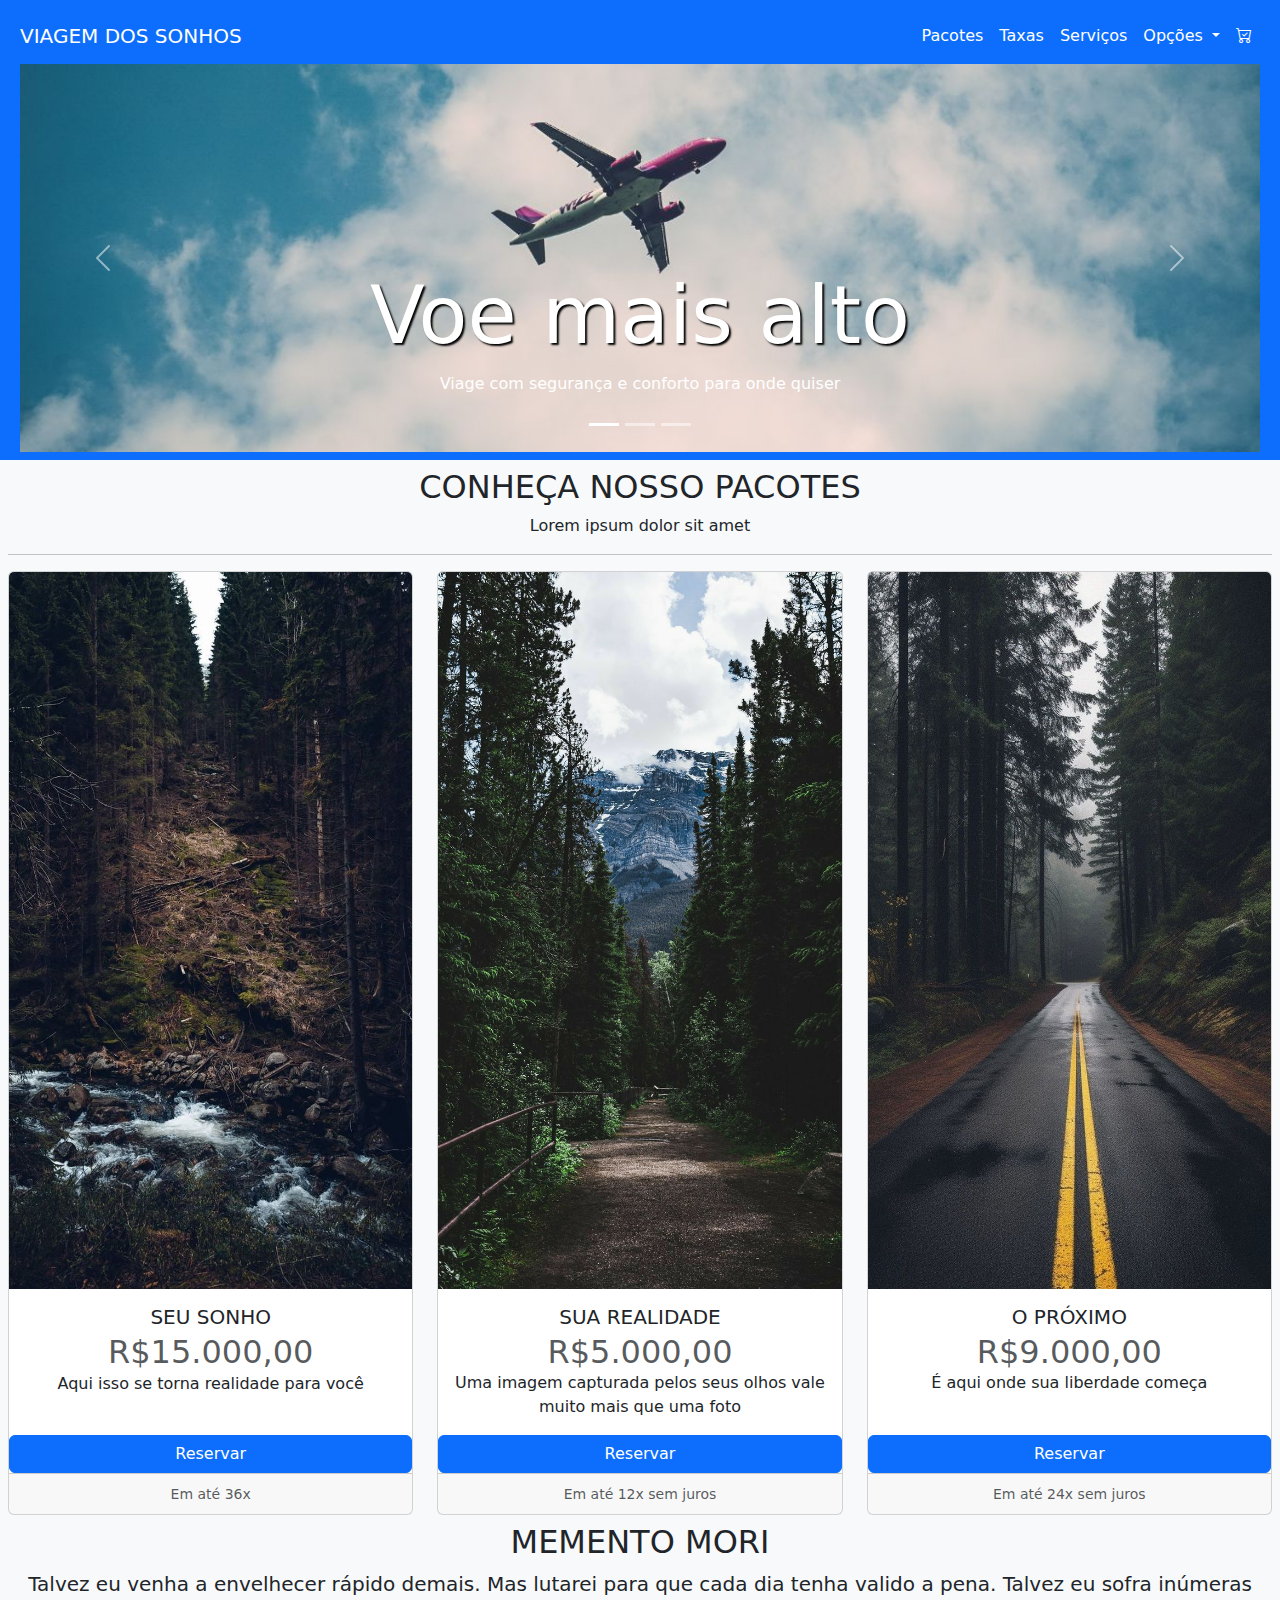
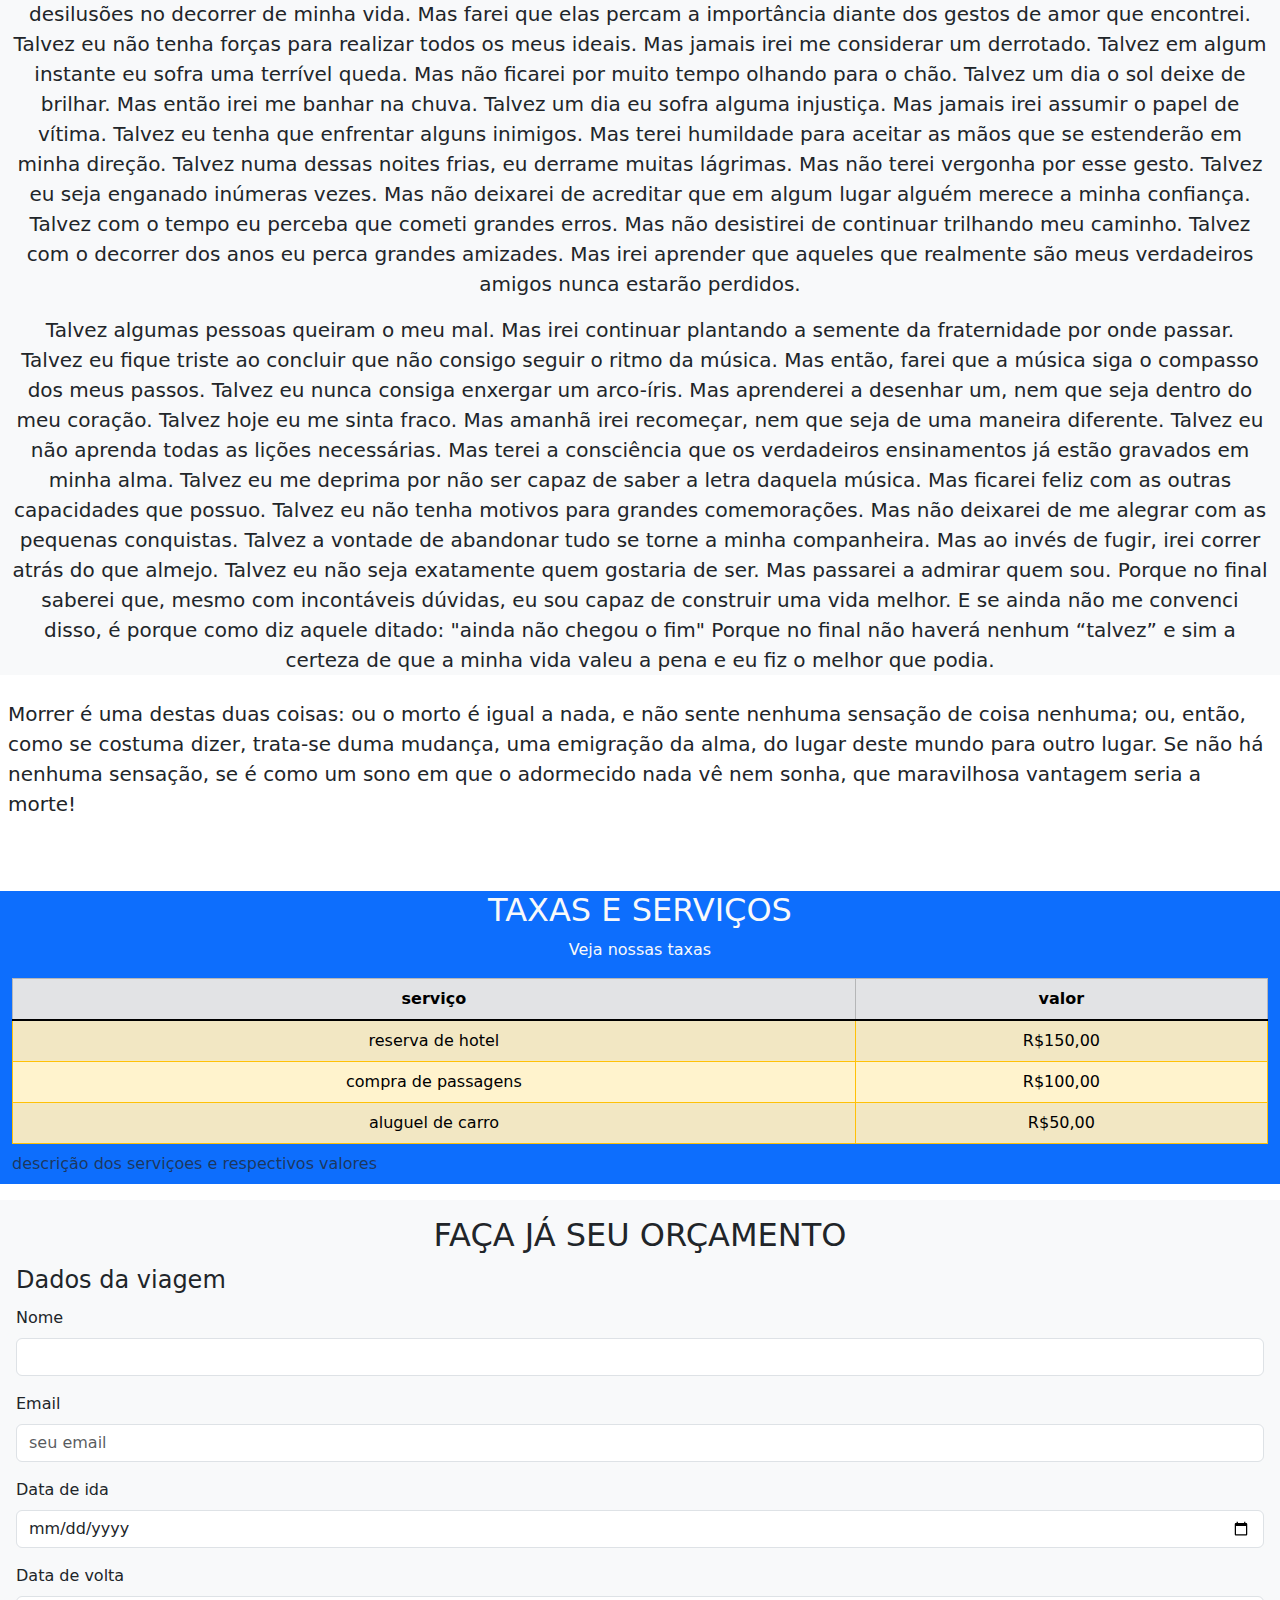
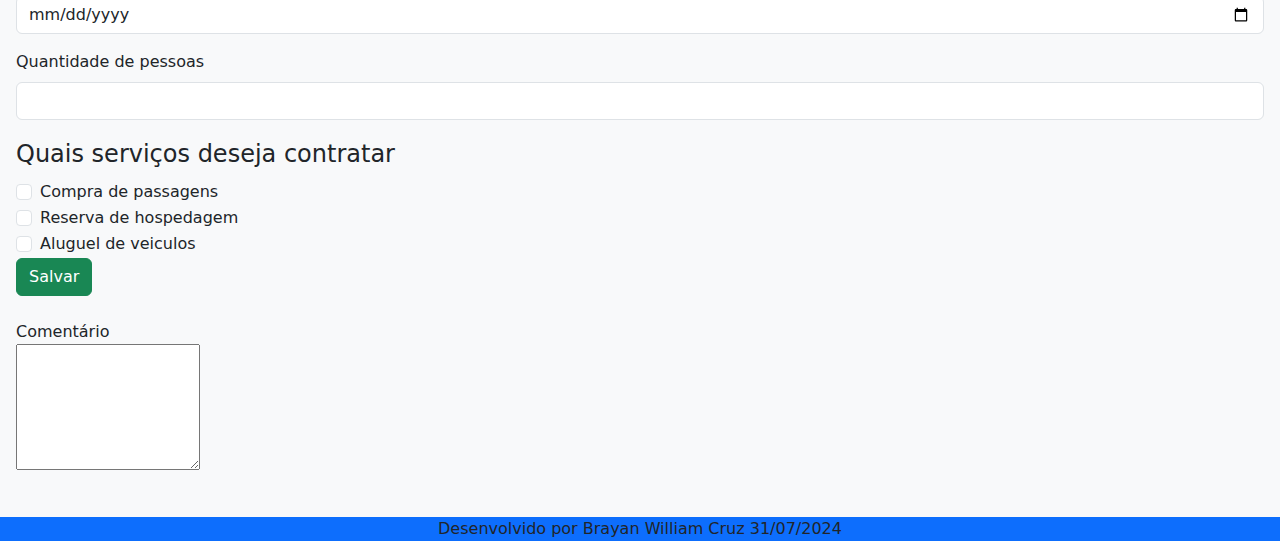
<file: index.html>
<!DOCTYPE html>
<html lang="pt-BR">
<head>
    <link rel="stylesheet" href="style.css">
    <link href="https://cdn.jsdelivr.net/npm/bootstrap@5.3.3/dist/css/bootstrap.min.css" rel="stylesheet" integrity="sha384-QWTKZyjpPEjISv5WaRU9OFeRpok6YctnYmDr5pNlyT2bRjXh0JMhjY6hW+ALEwIH" crossorigin="anonymous">
    <link rel="stylesheet" href="https://cdn.jsdelivr.net/npm/bootstrap-icons@1.11.3/font/bootstrap-icons.min.css">
    <meta charset="UTF-8">
    <meta name="viewport" content="width=device-width, initial-scale=1.0">
    <title>Viagem dos sonhos</title>

</head>
<body>
    <header class="container-fluid bg-primary p-2 text-center">
        <nav class="navbar navbar-expand-lg ">
            <div class="container-fluid">
              <a class="navbar-brand text-white" href="#">VIAGEM DOS SONHOS</a>
              <button class="navbar-toggler" type="button" data-bs-toggle="collapse" data-bs-target="#navbarNavDropdown" aria-controls="navbarNavDropdown" aria-expanded="false" aria-label="Toggle navigation">
                <span class="navbar-toggler-icon"></span>
              </button>
              <div class="collapse navbar-collapse justify-content-end" id="navbarNavDropdown">
                <ul class="navbar-nav">
                  <li class="nav-item">
                    <a class="nav-link text-white" aria-current="page" href="#">Pacotes</a>
                  </li>
                  <li class="nav-item">
                    <a class="nav-link text-white" href="#">Taxas</a>
                  </li>
                  <li class="nav-item ">
                    <a class="nav-link text-white" href="#">Serviços</a>
                  </li>
                  <li class="nav-item dropdown ">
                    <a class="nav-link dropdown-toggle text-white" href="#" role="button" data-bs-toggle="dropdown" aria-expanded="false">
                      Opções
                    </a>
                    <ul class="dropdown-menu">
                      <li><a class="dropdown-item" href="#">Acão 1</a></li>
                      <li><a class="dropdown-item" href="#">ação 2</a></li>
                      <li><a class="dropdown-item" href="#">ação 3</a></li>
                    </ul>
                  </li>
                  <li class="nav-item">
                    <a class="nav-link text-white" href="#"><i class="bi bi-cart-check"></i></a>
                    
                  </li>
                </ul>
              </div>
            </div>
          </nav>
          <div id="carouselExampleCaptions" class="carousel slide container-fluid" data-bs-ride="carousel">
            <div class="carousel-indicators">
              <button type="button" data-bs-target="#carouselExampleCaptions" data-bs-slide-to="0" class="active" aria-current="true" aria-label="Slide 1"></button>
              <button type="button" data-bs-target="#carouselExampleCaptions" data-bs-slide-to="1" aria-label="Slide 2"></button>
              <button type="button" data-bs-target="#carouselExampleCaptions" data-bs-slide-to="2" aria-label="Slide 3"></button>
            </div>
            <div class="carousel-inner">
              <div class="carousel-item active">
                <img src="img/carousel/1.jpg" class="d-block w-100" alt="...">
                <div class="carousel-caption d-none d-md-block">
                  <h5>Voe mais alto</h5>
                  <p>Viage com segurança e conforto para onde quiser</p>
                </div>
              </div>
              <div class="carousel-item">
                <img src="img/carousel/2.jpg" class="d-block w-100" alt="...">
                <div class="carousel-caption d-none d-md-block">
                  <h5>Nós cuidamos de tudo</h5>
                  <p>Não se preocupe com burocracia, nós cuidamos de tudo para você</p>
                </div>
              </div>
              <div class="carousel-item">
                <img src="img/carousel/3.jpg" class="d-block w-100" alt="...">
                <div class="carousel-caption d-none d-md-block">
                  <h5>Alcance novos horizontes</h5>
                  <p>Conheça os lugares que sempre quis, viva o seu sonho!</p>
                </div>
              </div>
            </div>
            <button class="carousel-control-prev" type="button" data-bs-target="#carouselExampleCaptions" data-bs-slide="prev">
              <span class="carousel-control-prev-icon" aria-hidden="true"></span>
              <span class="visually-hidden">Previous</span>
            </button>
            <button class="carousel-control-next" type="button" data-bs-target="#carouselExampleCaptions" data-bs-slide="next">
              <span class="carousel-control-next-icon" aria-hidden="true"></span>
              <span class="visually-hidden">Next</span>
            </button>
          </div>
    </header>
    <section class="container-fluid bg-light text-center p-2">
        <h2>Conheça nosso pacotes</h2>
        <p>
            Lorem ipsum dolor sit amet
        <hr>
        </p>
        <div class="row row-cols-1 row-cols-md-3 g-4">
            <div class="col">
              <div class="card h-100">
                <img src="img/neve1.jfif" class="card-img-top" alt="desitno nevado1">
                <div class="card-body">
                  <h5 class="card-title">SEU SONHO</h5>
                  <h2 class="card-subtitle text-muted">R$15.000,00</h2>
                  <p class="card-text">Aqui isso se torna realidade para você</p>
                </div>
                <a href="#" class="btn btn-primary" data-bs-toggle="modal" data-bs-target="#exampleModal">Reservar</a>
                <div class="card-footer">
                  <small class="text-muted">Em até 36x</small>
                </div>
              </div>
            </div>
            <div class="col">
              <div class="card h-100">
                <img src="img/neve2.jfif" class="card-img-top" alt="destino nevado 2">
                <div class="card-body">
                  <h5 class="card-title">SUA REALIDADE</h5>
                  <h2 class="card-subtitle text-muted">R$5.000,00</h2>
                  <p class="card-text">Uma imagem capturada pelos seus olhos vale muito mais que uma foto</p>
                </div>
                <a href="#" class="btn btn-primary" data-bs-toggle="modal" data-bs-target="#exampleModal">Reservar</a>
                <div class="card-footer">
                  <small class="text-muted">Em até 12x sem juros</small>
                </div>
              </div>
            </div>
            <div class="col">
              <div class="card h-100">
                <img src="img/neve3.jfif" class="card-img-top" alt="destino nevado 3">
                <div class="card-body">
                  <h5 class="card-title">O PRÓXIMO</h5>
                  <h2 class="card-subtitle text-muted">R$9.000,00</h2>
                  <p class="card-text">É aqui onde sua liberdade começa</p>
                </div>
                <a href="#" class="btn btn-primary" data-bs-toggle="modal" data-bs-target="#exampleModal">Reservar</a>
                <div class="card-footer">
                  <small class="text-muted">Em até 24x sem juros</small>
                </div>
              </div>
            </div>
          </div>

    </section>
    <section class="container-fluid bg-light text-center p3">
        <h2>Memento mori</h2>
        <p class="lead">
            Talvez eu venha a envelhecer rápido demais. Mas lutarei para que cada dia tenha valido a pena.
Talvez eu sofra inúmeras desilusões no decorrer de minha vida. Mas farei que elas percam a importância diante dos gestos de amor que encontrei.
Talvez eu não tenha forças para realizar todos os meus ideais. Mas jamais irei me considerar um derrotado.
Talvez em algum instante eu sofra uma terrível queda. Mas não ficarei por muito tempo olhando para o chão.
Talvez um dia o sol deixe de brilhar. Mas então irei me banhar na chuva.
Talvez um dia eu sofra alguma injustiça. Mas jamais irei assumir o papel de vítima.
Talvez eu tenha que enfrentar alguns inimigos. Mas terei humildade para aceitar as mãos que se estenderão em minha direção.
Talvez numa dessas noites frias, eu derrame muitas lágrimas. Mas não terei vergonha por esse gesto.
Talvez eu seja enganado inúmeras vezes. Mas não deixarei de acreditar que em algum lugar alguém merece a minha confiança.
Talvez com o tempo eu perceba que cometi grandes erros. Mas não desistirei de continuar trilhando meu caminho.
Talvez com o decorrer dos anos eu perca grandes amizades. Mas irei aprender que aqueles que realmente são meus verdadeiros amigos nunca estarão perdidos.
</p>
<p class="lead">
Talvez algumas pessoas queiram o meu mal. Mas irei continuar plantando a semente da fraternidade por onde passar.
Talvez eu fique triste ao concluir que não consigo seguir o ritmo da música. Mas então, farei que a música siga o compasso dos meus passos.
Talvez eu nunca consiga enxergar um arco-íris. Mas aprenderei a desenhar um, nem que seja dentro do meu coração.
Talvez hoje eu me sinta fraco. Mas amanhã irei recomeçar, nem que seja de uma maneira diferente.
Talvez eu não aprenda todas as lições necessárias. Mas terei a consciência que os verdadeiros ensinamentos já estão gravados em minha alma.
Talvez eu me deprima por não ser capaz de saber a letra daquela música. Mas ficarei feliz com as outras capacidades que possuo.
Talvez eu não tenha motivos para grandes comemorações. Mas não deixarei de me alegrar com as pequenas conquistas.
Talvez a vontade de abandonar tudo se torne a minha companheira. Mas ao invés de fugir, irei correr atrás do que almejo.
Talvez eu não seja exatamente quem gostaria de ser. Mas passarei a admirar quem sou. Porque no final saberei que, mesmo com incontáveis dúvidas, eu sou capaz de construir uma vida melhor.
E se ainda não me convenci disso, é porque como diz aquele ditado: "ainda não chegou o fim" Porque no final não haverá nenhum “talvez” e sim a certeza de que a minha vida valeu a pena e eu fiz o melhor que podia.
        </p>

    </section>
    <section class="container-fluid bg-gradient p-2">
        <p class="lead">
            Morrer é uma destas duas coisas: ou o morto é igual a nada, e não sente nenhuma sensação de coisa nenhuma; ou, então, como se costuma dizer, trata-se duma mudança, uma emigração da alma, do lugar deste mundo para outro lugar. Se não há nenhuma sensação, se é como um sono em que o adormecido nada vê nem sonha, que maravilhosa vantagem seria a morte!
        </p>
    </section>
  
    <br><br>
    <section class="container-fluid bg-primary text-light text-center p=3 ">
        <h2>taxas e serviços</h2>
        <p>Veja nossas taxas</p>
        <table class="table table-warning table-striped table-hover table-bordered border-warning">
            <caption>descrição dos serviçoes e respectivos valores</caption>
            <thead class="table-secondary">
                <tr>
                    <th>
                        serviço
                    </th>
                    <th>
                        valor
                    </th>
                </tr>
        </thead>
            <tbody class="table-group-divider">
                <tr>
                    <td>
                        reserva de hotel
                    </td>
                    <td>
                        R$150,00
                    </td>
                
                </tr>
                <tr>
                    <td>
                        compra de passagens 
                    </td>
                    <td>
                        R$100,00
                    </td>
                </tr>
                <tr>
                    <td>
                        aluguel de carro
                    </td>
                    <td>
                        R$50,00
                    </td>
                </tr>
            </tbody>
            <tfoot>
                
            </tfoot>
        </table>
    </section>
   
    <section class="container-fluid bg-light p-3">
        <h2 class="text-center">Faça já seu orçamento</h2>
        <form method="get" action="">
            <fieldset>
                <legend>Dados da viagem</legend>
                
                <div class="mb-3" >
                    <label class="form-label" for="nome">
                        Nome
                    </label><br>
                    <input type="text" class="form-control"  name="nome">

                </div>
                
                <div class="mb-3">
                    <label class="form-label" for="Email">
                        Email
                    </label>
                    <input class="form-control" type="email" required name="email" placeholder="seu email" id="email">

                </div>
                
                <div class="mb-3">
                    <label class="form-label" for="dataIda">
                        Data de ida
                    </label>
                    <input class="form-control" type="date" name="dataIda" id="dataIda">

                </div>
               
                <div class="mb-3">
                    <label class="form-label" for="dataVolta">
                        Data de volta
                    </label>
                    <input type="date" class="form-control" id="dataVolta" name="dataVolta">

                </div>
                
                <div class="mb-3">
                    <label class="form-label" for="qtdPessoas">
                        Quantidade de pessoas
                    </label><br>
                    <input type="number" class="form-control" id="qtdPessoas"  name="qtdPessoas">

                </div>
                

            </fieldset>
          

            <fieldset>
                <legend>Quais serviços deseja contratar</legend>
                
                <div class="form-check">
                    <input type="checkbox" name="passagens" value="passagens" class="form-check-input" id="compraPassagem">
                    <label class="form-check-label" for="compraPassagem">
                        Compra de passagens
                    </label>

                </div>
               
                <div class="form-check">
                    <input type="checkbox" class="form-check-input" id="hospedagem" name="hospedagem" value="hospedagem">
                    <label class="form-check-label" for="hospedagem">
                        Reserva de hospedagem
                    </label>

                </div>
               
                <div class="form-check">
                    <input type="checkbox" class="form-check-input" id="veiculos" name="veiculos" value="veiculos">
                    <label class="form-check-label" for="veiculos">
                        Aluguel de veiculos
                    </label>

                </div>

               
            </fieldset>

            <button class="btn btn-success">Salvar</button>

            <br><br>


            <label>Comentário</label><br>
            <textarea rows="5" name="comentario"></textarea><br><br>

        
            
            
        </form>
        <section></section>
    </section>

    <footer class="container-fluid bg-primary text-center">
        <p>Desenvolvido por Brayan William Cruz 31/07/2024</p>
        
    </footer>
    <script src="https://cdn.jsdelivr.net/npm/bootstrap@5.3.3/dist/js/bootstrap.bundle.min.js" integrity="sha384-YvpcrYf0tY3lHB60NNkmXc5s9fDVZLESaAA55NDzOxhy9GkcIdslK1eN7N6jIeHz" crossorigin="anonymous"></script>

</body>

  
  <!-- Modal -->
  <div class="modal fade" id="exampleModal" tabindex="-1" aria-labelledby="exampleModalLabel" aria-hidden="true">
    <div class="modal-dialog">
      <div class="modal-content">
        <div class="modal-header">
          <h5 class="modal-title" id="exampleModalLabel">Suas compras</h5>
          <button type="button" class="btn-close" data-bs-dismiss="modal" aria-label="Close"></button>
        </div>
        <div class="modal-body">
          Produto adicionado ao carrinho!
        </div>
        <div class="modal-footer">
          <button type="button" class="btn btn-primary" data-bs-dismiss="modal">Continuar comprando</button>
          <a href="checkout.html" type="button" class="btn btn-success">Finalizar compra</a>
        </div>
      </div>
    </div>
  </div>

</html>
</file>
<file: style.css>
body{
    font-weight: 400;
    font-family: Lato, Helvetica, sans-serif;
    font-size: 15;
    line-height: 2.2em;
    color: #010101;
    margin: 0;
}


h1{
    font-size: 63px;
    color:white;
    line-height: 2.2em;
    text-align: center;
    
}

h2{
    font-size: 24px;
    text-transform: uppercase;
    color: #303030;
    font-weight: 600;
}

.carousel-caption h5{
    font-size: 80px;
    color: white;
    text-shadow: 2px 2px 2px black;
}
</file>
